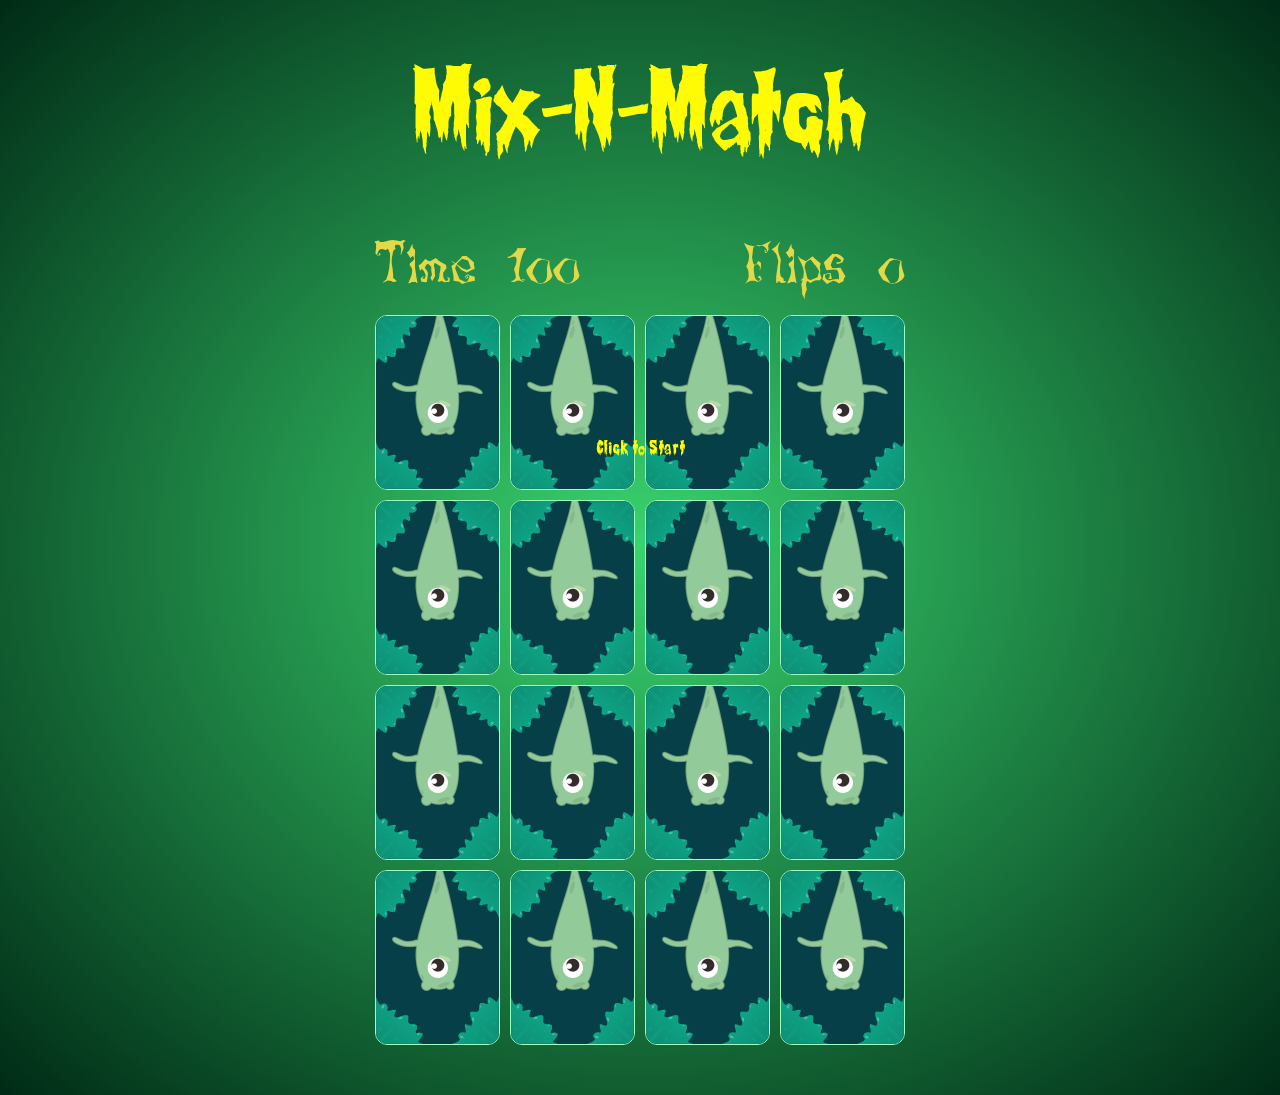
<file: index.html>
<!DOCTYPE html>
<html lang="en">
<head>
  <meta charset="UTF-8">
  <meta name="viewport" content="width=device-width, initial-scale=1.0">
  <meta http-equiv="X-UA-Compatible" content="ie=edge">
  <link href="styles.css" rel="stylesheet">
  <script src="script.js" async></script>
  <title>Mix-N-Match</title>
</head>
<body>
  <h1 class="page-title">Mix-N-Match</h1>
  <div class="overlay-text visible">
    Click to Start
  </div>
  <div id="game-over-text" class="overlay-text">
    GAME OVER
    <span class="overlay-text-small">Click to Restart</span>
  </div>
  <div id="victory-text" class="overlay-text">
    VICTORY
    <span class="overlay-text-small">Click to Restart</span>
  </div>

  <div class="game-container">
    <div class="game-info-container">
      <div class="game-info">
        Time <span id="time-remaining">100</span>
      </div>
      <div class="game-info">
        Flips <span id="flips">0</span>
      </div>
    </div>
    <div class="card">
      <div class="card-back card-face">
        <img class="cob-web cob-web-top-left" src="Assets/Images/Cobweb.png">
        <img class="cob-web cob-web-top-right" src="Assets/Images/Cobweb.png">
        <img class="cob-web cob-web-bottom-left" src="Assets/Images/Cobweb.png">
        <img class="cob-web cob-web-bottom-right" src="Assets/Images/Cobweb.png">
        <img class="spider" src="Assets/Images/Spider.png">
      </div>
      <div class="card-front card-face">
        <img class="cob-web cob-web-top-left" src="Assets/Images/CobwebGrey.png">
        <img class="cob-web cob-web-top-right" src="Assets/Images/CobwebGrey.png">
        <img class="cob-web cob-web-bottom-left" src="Assets/Images/CobwebGrey.png">
        <img class="cob-web cob-web-bottom-right" src="Assets/Images/CobwebGrey.png">
        <img class="card-value" src="Assets/Images/Bat.png">
      </div>
    </div>
    <div class="card">
      <div class="card-back card-face">
        <img class="cob-web cob-web-top-left" src="Assets/Images/Cobweb.png">
        <img class="cob-web cob-web-top-right" src="Assets/Images/Cobweb.png">
        <img class="cob-web cob-web-bottom-left" src="Assets/Images/Cobweb.png">
        <img class="cob-web cob-web-bottom-right" src="Assets/Images/Cobweb.png">
        <img class="spider" src="Assets/Images/Spider.png">
      </div>
      <div class="card-front card-face">
        <img class="cob-web cob-web-top-left" src="Assets/Images/CobwebGrey.png">
        <img class="cob-web cob-web-top-right" src="Assets/Images/CobwebGrey.png">
        <img class="cob-web cob-web-bottom-left" src="Assets/Images/CobwebGrey.png">
        <img class="cob-web cob-web-bottom-right" src="Assets/Images/CobwebGrey.png">
        <img class="card-value" src="Assets/Images/Bat.png">
      </div>
    </div>
    <div class="card">
      <div class="card-back card-face">
        <img class="cob-web cob-web-top-left" src="Assets/Images/Cobweb.png">
        <img class="cob-web cob-web-top-right" src="Assets/Images/Cobweb.png">
        <img class="cob-web cob-web-bottom-left" src="Assets/Images/Cobweb.png">
        <img class="cob-web cob-web-bottom-right" src="Assets/Images/Cobweb.png">
        <img class="spider" src="Assets/Images/Spider.png">
      </div>
      <div class="card-front card-face">
        <img class="cob-web cob-web-top-left" src="Assets/Images/CobwebGrey.png">
        <img class="cob-web cob-web-top-right" src="Assets/Images/CobwebGrey.png">
        <img class="cob-web cob-web-bottom-left" src="Assets/Images/CobwebGrey.png">
        <img class="cob-web cob-web-bottom-right" src="Assets/Images/CobwebGrey.png">
        <img class="card-value" src="Assets/Images/Bones.png">
      </div>
    </div>
    <div class="card">
      <div class="card-back card-face">
        <img class="cob-web cob-web-top-left" src="Assets/Images/Cobweb.png">
        <img class="cob-web cob-web-top-right" src="Assets/Images/Cobweb.png">
        <img class="cob-web cob-web-bottom-left" src="Assets/Images/Cobweb.png">
        <img class="cob-web cob-web-bottom-right" src="Assets/Images/Cobweb.png">
        <img class="spider" src="Assets/Images/Spider.png">
      </div>
      <div class="card-front card-face">
        <img class="cob-web cob-web-top-left" src="Assets/Images/CobwebGrey.png">
        <img class="cob-web cob-web-top-right" src="Assets/Images/CobwebGrey.png">
        <img class="cob-web cob-web-bottom-left" src="Assets/Images/CobwebGrey.png">
        <img class="cob-web cob-web-bottom-right" src="Assets/Images/CobwebGrey.png">
        <img class="card-value" src="Assets/Images/Bones.png">
      </div>
    </div>
    <div class="card">
      <div class="card-back card-face">
        <img class="cob-web cob-web-top-left" src="Assets/Images/Cobweb.png">
        <img class="cob-web cob-web-top-right" src="Assets/Images/Cobweb.png">
        <img class="cob-web cob-web-bottom-left" src="Assets/Images/Cobweb.png">
        <img class="cob-web cob-web-bottom-right" src="Assets/Images/Cobweb.png">
        <img class="spider" src="Assets/Images/Spider.png">
      </div>
      <div class="card-front card-face">
        <img class="cob-web cob-web-top-left" src="Assets/Images/CobwebGrey.png">
        <img class="cob-web cob-web-top-right" src="Assets/Images/CobwebGrey.png">
        <img class="cob-web cob-web-bottom-left" src="Assets/Images/CobwebGrey.png">
        <img class="cob-web cob-web-bottom-right" src="Assets/Images/CobwebGrey.png">
        <img class="card-value" src="Assets/Images/Cauldron.png">
      </div>
    </div>
    <div class="card">
      <div class="card-back card-face">
        <img class="cob-web cob-web-top-left" src="Assets/Images/Cobweb.png">
        <img class="cob-web cob-web-top-right" src="Assets/Images/Cobweb.png">
        <img class="cob-web cob-web-bottom-left" src="Assets/Images/Cobweb.png">
        <img class="cob-web cob-web-bottom-right" src="Assets/Images/Cobweb.png">
        <img class="spider" src="Assets/Images/Spider.png">
      </div>
      <div class="card-front card-face">
        <img class="cob-web cob-web-top-left" src="Assets/Images/CobwebGrey.png">
        <img class="cob-web cob-web-top-right" src="Assets/Images/CobwebGrey.png">
        <img class="cob-web cob-web-bottom-left" src="Assets/Images/CobwebGrey.png">
        <img class="cob-web cob-web-bottom-right" src="Assets/Images/CobwebGrey.png">
        <img class="card-value" src="Assets/Images/Cauldron.png">
      </div>
    </div>
    <div class="card">
      <div class="card-back card-face">
        <img class="cob-web cob-web-top-left" src="Assets/Images/Cobweb.png">
        <img class="cob-web cob-web-top-right" src="Assets/Images/Cobweb.png">
        <img class="cob-web cob-web-bottom-left" src="Assets/Images/Cobweb.png">
        <img class="cob-web cob-web-bottom-right" src="Assets/Images/Cobweb.png">
        <img class="spider" src="Assets/Images/Spider.png">
      </div>
      <div class="card-front card-face">
        <img class="cob-web cob-web-top-left" src="Assets/Images/CobwebGrey.png">
        <img class="cob-web cob-web-top-right" src="Assets/Images/CobwebGrey.png">
        <img class="cob-web cob-web-bottom-left" src="Assets/Images/CobwebGrey.png">
        <img class="cob-web cob-web-bottom-right" src="Assets/Images/CobwebGrey.png">
        <img class="card-value" src="Assets/Images/Eye.png">
      </div>
    </div>
    <div class="card">
      <div class="card-back card-face">
        <img class="cob-web cob-web-top-left" src="Assets/Images/Cobweb.png">
        <img class="cob-web cob-web-top-right" src="Assets/Images/Cobweb.png">
        <img class="cob-web cob-web-bottom-left" src="Assets/Images/Cobweb.png">
        <img class="cob-web cob-web-bottom-right" src="Assets/Images/Cobweb.png">
        <img class="spider" src="Assets/Images/Spider.png">
      </div>
      <div class="card-front card-face">
        <img class="cob-web cob-web-top-left" src="Assets/Images/CobwebGrey.png">
        <img class="cob-web cob-web-top-right" src="Assets/Images/CobwebGrey.png">
        <img class="cob-web cob-web-bottom-left" src="Assets/Images/CobwebGrey.png">
        <img class="cob-web cob-web-bottom-right" src="Assets/Images/CobwebGrey.png">
        <img class="card-value" src="Assets/Images/Eye.png">
      </div>
    </div>
    <div class="card">
      <div class="card-back card-face">
        <img class="cob-web cob-web-top-left" src="Assets/Images/Cobweb.png">
        <img class="cob-web cob-web-top-right" src="Assets/Images/Cobweb.png">
        <img class="cob-web cob-web-bottom-left" src="Assets/Images/Cobweb.png">
        <img class="cob-web cob-web-bottom-right" src="Assets/Images/Cobweb.png">
        <img class="spider" src="Assets/Images/Spider.png">
      </div>
      <div class="card-front card-face">
        <img class="cob-web cob-web-top-left" src="Assets/Images/CobwebGrey.png">
        <img class="cob-web cob-web-top-right" src="Assets/Images/CobwebGrey.png">
        <img class="cob-web cob-web-bottom-left" src="Assets/Images/CobwebGrey.png">
        <img class="cob-web cob-web-bottom-right" src="Assets/Images/CobwebGrey.png">
        <img class="card-value" src="Assets/Images/Skull.png">
      </div>
    </div>
    <div class="card">
      <div class="card-back card-face">
        <img class="cob-web cob-web-top-left" src="Assets/Images/Cobweb.png">
        <img class="cob-web cob-web-top-right" src="Assets/Images/Cobweb.png">
        <img class="cob-web cob-web-bottom-left" src="Assets/Images/Cobweb.png">
        <img class="cob-web cob-web-bottom-right" src="Assets/Images/Cobweb.png">
        <img class="spider" src="Assets/Images/Spider.png">
      </div>
      <div class="card-front card-face">
        <img class="cob-web cob-web-top-left" src="Assets/Images/CobwebGrey.png">
        <img class="cob-web cob-web-top-right" src="Assets/Images/CobwebGrey.png">
        <img class="cob-web cob-web-bottom-left" src="Assets/Images/CobwebGrey.png">
        <img class="cob-web cob-web-bottom-right" src="Assets/Images/CobwebGrey.png">
        <img class="card-value" src="Assets/Images/Skull.png">
      </div>
    </div>
    <div class="card">
      <div class="card-back card-face">
        <img class="cob-web cob-web-top-left" src="Assets/Images/Cobweb.png">
        <img class="cob-web cob-web-top-right" src="Assets/Images/Cobweb.png">
        <img class="cob-web cob-web-bottom-left" src="Assets/Images/Cobweb.png">
        <img class="cob-web cob-web-bottom-right" src="Assets/Images/Cobweb.png">
        <img class="spider" src="Assets/Images/Spider.png">
      </div>
      <div class="card-front card-face">
        <img class="cob-web cob-web-top-left" src="Assets/Images/CobwebGrey.png">
        <img class="cob-web cob-web-top-right" src="Assets/Images/CobwebGrey.png">
        <img class="cob-web cob-web-bottom-left" src="Assets/Images/CobwebGrey.png">
        <img class="cob-web cob-web-bottom-right" src="Assets/Images/CobwebGrey.png">
        <img class="card-value" src="Assets/Images/Pumpkin.png">
      </div>
    </div>
    <div class="card">
      <div class="card-back card-face">
        <img class="cob-web cob-web-top-left" src="Assets/Images/Cobweb.png">
        <img class="cob-web cob-web-top-right" src="Assets/Images/Cobweb.png">
        <img class="cob-web cob-web-bottom-left" src="Assets/Images/Cobweb.png">
        <img class="cob-web cob-web-bottom-right" src="Assets/Images/Cobweb.png">
        <img class="spider" src="Assets/Images/Spider.png">
      </div>
      <div class="card-front card-face">
        <img class="cob-web cob-web-top-left" src="Assets/Images/CobwebGrey.png">
        <img class="cob-web cob-web-top-right" src="Assets/Images/CobwebGrey.png">
        <img class="cob-web cob-web-bottom-left" src="Assets/Images/CobwebGrey.png">
        <img class="cob-web cob-web-bottom-right" src="Assets/Images/CobwebGrey.png">
        <img class="card-value" src="Assets/Images/Pumpkin.png">
      </div>
    </div>
    <div class="card">
      <div class="card-back card-face">
        <img class="cob-web cob-web-top-left" src="Assets/Images/Cobweb.png">
        <img class="cob-web cob-web-top-right" src="Assets/Images/Cobweb.png">
        <img class="cob-web cob-web-bottom-left" src="Assets/Images/Cobweb.png">
        <img class="cob-web cob-web-bottom-right" src="Assets/Images/Cobweb.png">
        <img class="spider" src="Assets/Images/Spider.png">
      </div>
      <div class="card-front card-face">
        <img class="cob-web cob-web-top-left" src="Assets/Images/CobwebGrey.png">
        <img class="cob-web cob-web-top-right" src="Assets/Images/CobwebGrey.png">
        <img class="cob-web cob-web-bottom-left" src="Assets/Images/CobwebGrey.png">
        <img class="cob-web cob-web-bottom-right" src="Assets/Images/CobwebGrey.png">
        <img class="card-value" src="Assets/Images/Ghost.png">
      </div>
    </div>
    <div class="card">
      <div class="card-back card-face">
        <img class="cob-web cob-web-top-left" src="Assets/Images/Cobweb.png">
        <img class="cob-web cob-web-top-right" src="Assets/Images/Cobweb.png">
        <img class="cob-web cob-web-bottom-left" src="Assets/Images/Cobweb.png">
        <img class="cob-web cob-web-bottom-right" src="Assets/Images/Cobweb.png">
        <img class="spider" src="Assets/Images/Spider.png">
      </div>
      <div class="card-front card-face">
        <img class="cob-web cob-web-top-left" src="Assets/Images/CobwebGrey.png">
        <img class="cob-web cob-web-top-right" src="Assets/Images/CobwebGrey.png">
        <img class="cob-web cob-web-bottom-left" src="Assets/Images/CobwebGrey.png">
        <img class="cob-web cob-web-bottom-right" src="Assets/Images/CobwebGrey.png">
        <img class="card-value" src="Assets/Images/Ghost.png">
      </div>
    </div>
    <div class="card">
      <div class="card-back card-face">
        <img class="cob-web cob-web-top-left" src="Assets/Images/Cobweb.png">
        <img class="cob-web cob-web-top-right" src="Assets/Images/Cobweb.png">
        <img class="cob-web cob-web-bottom-left" src="Assets/Images/Cobweb.png">
        <img class="cob-web cob-web-bottom-right" src="Assets/Images/Cobweb.png">
        <img class="spider" src="Assets/Images/Spider.png">
      </div>
      <div class="card-front card-face">
        <img class="cob-web cob-web-top-left" src="Assets/Images/CobwebGrey.png">
        <img class="cob-web cob-web-top-right" src="Assets/Images/CobwebGrey.png">
        <img class="cob-web cob-web-bottom-left" src="Assets/Images/CobwebGrey.png">
        <img class="cob-web cob-web-bottom-right" src="Assets/Images/CobwebGrey.png">
        <img class="card-value" src="Assets/Images/Dracula.png">
      </div>
    </div>
    <div class="card">
      <div class="card-back card-face">
        <img class="cob-web cob-web-top-left" src="Assets/Images/Cobweb.png">
        <img class="cob-web cob-web-top-right" src="Assets/Images/Cobweb.png">
        <img class="cob-web cob-web-bottom-left" src="Assets/Images/Cobweb.png">
        <img class="cob-web cob-web-bottom-right" src="Assets/Images/Cobweb.png">
        <img class="spider" src="Assets/Images/Spider.png">
      </div>
      <div class="card-front card-face">
        <img class="cob-web cob-web-top-left" src="Assets/Images/CobwebGrey.png">
        <img class="cob-web cob-web-top-right" src="Assets/Images/CobwebGrey.png">
        <img class="cob-web cob-web-bottom-left" src="Assets/Images/CobwebGrey.png">
        <img class="cob-web cob-web-bottom-right" src="Assets/Images/CobwebGrey.png">
        <img class="card-value" src="Assets/Images/Dracula.png">
      </div>
    </div>
  </div>

</body>
</html>
</file>
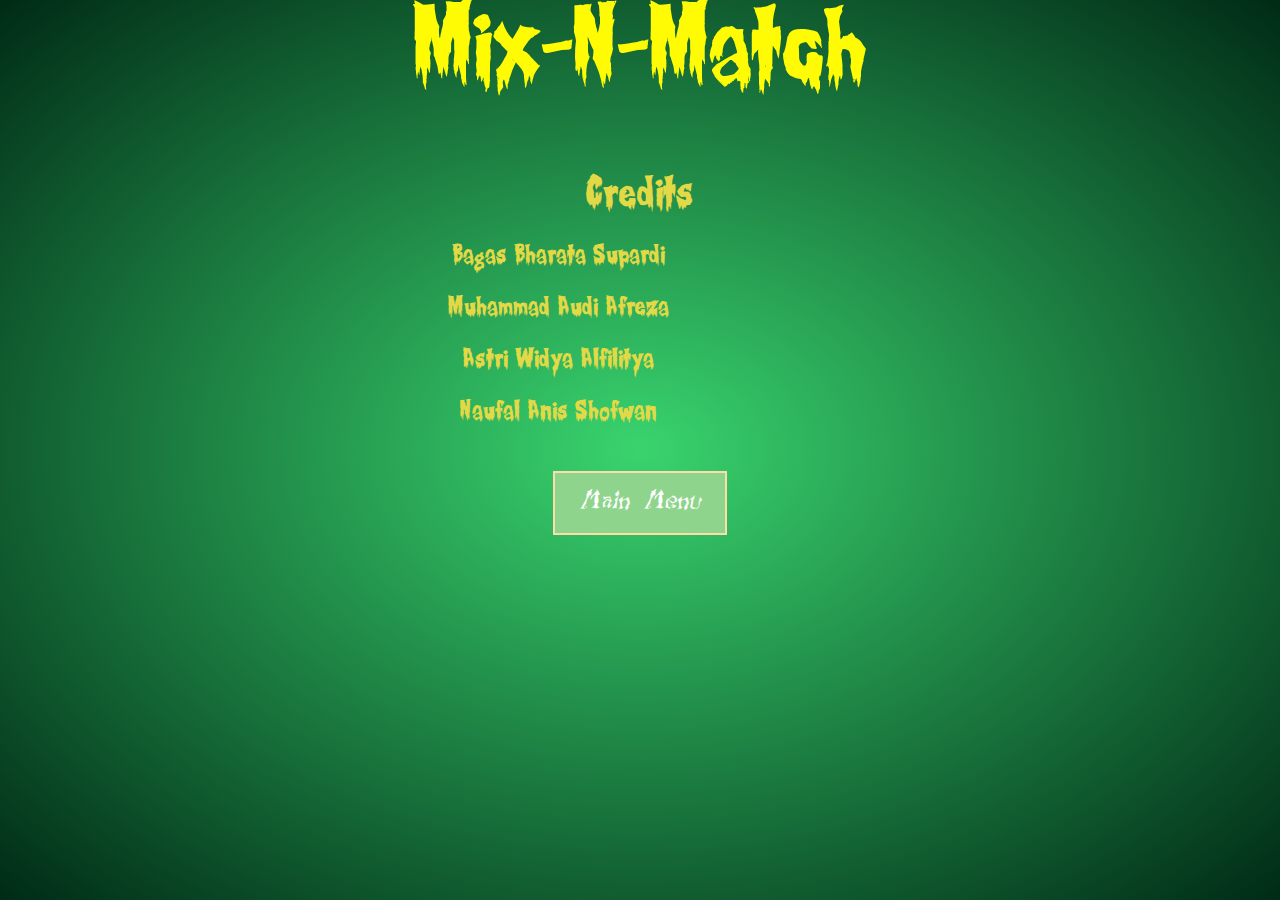
<file: credit.html>
<html>
<head>
<link rel="stylesheet" type="text/css" href="1.css">
<style>
a:link, a:visited {
  background-color: #8ed48c;
  color: white;
  padding: 15px 25px;
  text-align: center;
  text-decoration: none;
  display: inline-block;
}

a:hover, a:active {
  background-color: #759e73;
}

</style>
</head>
<body>
<h1 class="page-title">Mix-N-Match</h1>
<div class="game-info">
        Credits  </div>
		<p class="game-info1">Bagas Bharata Supardi / 01716147134</p>
		<p class="game-info1">Muhammad Audi Afreza / 01716147159</p>
		<p class="game-info1">Astri Widya Alfilitya / 01716147168</p>
		<p class="game-info1">Naufal Anis Shofwan / 01716147171</p>
<a href="main.html" class="btn">Main Menu</a> <br>

</body>
</html>
</file>
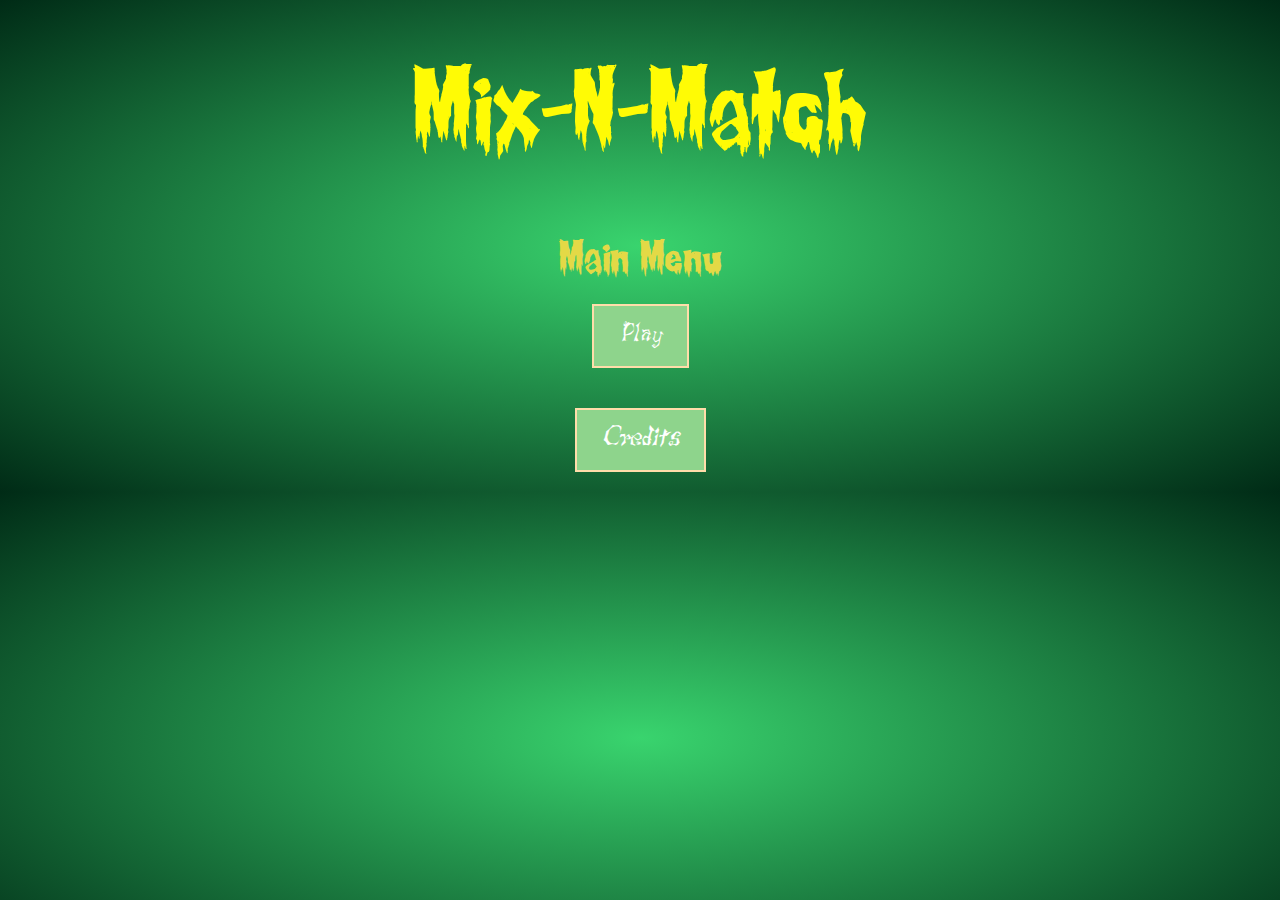
<file: main.html>
<!DOCTYPE html>
<html>
<head>
<link rel="stylesheet" type="text/css" href="1.css">
<style>
a:link, a:visited {
  background-color: #8ed48c;
  color: white;
  padding: 15px 25px;
  text-align: center;
  text-decoration: none;
  display: inline-block;
}

a:hover, a:active {
  background-color: #759e73;
}

</style>
</head>
<body>
<h1 class="page-title">Mix-N-Match</h1>
<div class="game-info">
        Main Menu  </div>
<a href="index.html" class="btn">Play</a> <br>
<a href="credit.html" class="btn">Credits</a> <br>

</body>
</html>
</file>
<file: styles.css>
@font-face {
    font-family: "Creepy";
    src: url("Assets/Fonts/Creepy.woff") format("woff"),
         url("Assets/Fonts/Creepy.woff2") format("woff2");
}

@font-face {
    font-family: "Lunacy";
    src: url("Assets/Fonts/Lunacy.woff") format("woff"),
         url("Assets/Fonts/Lunacy.woff2") format("woff2");
}

* {
  box-sizing: border-box;
}

html {
  min-height: 100vh;
  cursor: url(Assets/Cursors/Ghost.cur), auto;
  font-family: Lunacy;
}

body {
  margin: 0;
  background: radial-gradient(#39d46e, #002b16);
}

.page-title {
  color: #fffb05;
  font-family: Creepy, serif;
  font-weight: normal;
  text-align: center;
  font-size: 6em;
}

.game-info-container {
  grid-column: 1 / -1;
  display: flex;
  justify-content: space-between;
}

.game-info {
  color: #e3d946;
  font-size: 4em;
}

.game-container {
  margin: 50px auto;
  display: grid;
  grid-template-columns: repeat(4, auto);
  grid-gap: 10px;
  justify-content: center;
  perspective: 500px;
}

.card {
  position: relative;
  cursor: url("Assets/Cursors/GhostHover.cur"), auto;
  height: 175px;
  width: 125px;
}

.card-face {
  position: absolute;
  display: flex;
  justify-content: center;
  align-items: center;
  width: 100%;
  height: 100%;
  border-radius: 12px;
  border-width: 1px;
  border-style: solid;
  overflow: hidden;
  transition: transform 500ms ease-in-out;
  backface-visibility: hidden;
}

.card.visible .card-back {
  transform: rotateY(-180deg); 
}

.card.visible .card-front {
  transform: rotateY(0); 
}

.card.matched .card-front .card-value {
  animation: dance 1s linear infinite 500ms;
}

.card-back {
  background-color: #063f47;
  border-color: #9cffbe;
  transform: rotateY(0); 
}

.cob-web {
  position: absolute;
  transition: width 100ms ease-in-out, height 100ms ease-in-out;
  width: 47px;
  height: 47px;
}

.card-face:hover .cob-web {
  width: 52px;
  height: 52px;
}

.cob-web-top-left {
  transform: rotate(270deg);
  top: 0;
  left: 0;
}

.cob-web-top-right {
  top: 0;
  right: 0;
}

.cob-web-bottom-left {
  transform: rotate(180deg);
  bottom: 0;
  left: 0;
}

.cob-web-bottom-right {
  transform: rotate(90deg);
  bottom: 0;
  right: 0;
}

.spider {
  align-self: flex-start;
  transition: transform 100ms ease-in-out;
  transform: translateY(-10px);
}

.card-back:hover .spider {
  transform: translateY(0);
}

.card-value {
  position: relative;
  transition: transform 100ms ease-in-out;
  transform: scale(.9);
}

.card-front:hover .card-value {
  transform: scale(1);
}

.card-front {
  background-color: #4a4a4a; 
  border-color: #333;
  transform: rotateY(180deg);
}

.overlay-text {
  top: 0;
  left: 0;
  right: 0;
  bottom: 0;
  z-index: 100;
  display: none;
  position: fixed;
  justify-content: center;
  align-items: center;
  flex-direction: column;
  color: #fffb05;
  font-family: Creepy, serif;
  transition: background-color 500ms, font-size 500ms;
}

.overlay-text-small {
  font-size: .3em;
}

.overlay-text.visible {
  display: flex;
  animation: overlay-grow 500ms forwards;
}

@keyframes dance {
  0%, 100% {
    transform: rotate(0)
  }
  25% {
    transform: rotate(-30deg)
  }
  75% {
    transform: rotate(30deg)
  }
}

@keyframes overlay-grow {
  from {
    background-color: rgba(0, 0, 0, 0);
    font-size: 0;
  }
  to {
    background-color: rgba(0, 0, 0, .8);
    font-size: 10em;
  }
}

@media (max-width: 600px) {
  .game-container {
    grid-template-columns: repeat(2, auto)
  }

  .game-info-container {
    flex-direction: column;
    align-items: center;
  }
}
</file>
<file: 1.css>
@font-face {
    font-family: "Creepy";
    src: url("Assets/Fonts/Creepy.woff") format("woff"),
         url("Assets/Fonts/Creepy.woff2") format("woff2");
}
@font-face {
    font-family: "Lunacy";
    src: url("Assets/Fonts/Lunacy.woff") format("woff"),
         url("Assets/Fonts/Lunacy.woff2") format("woff2");
}
body {
  background: radial-gradient(#39d46e, #002b16);
  text-align:center;
  margin: 0;
  font-family: Creepy, serif;
  font-weight: normal;
  }

.page-title {
  color: #fffb05;
  font-family: Creepy, serif;
  font-weight: normal;
  text-align: center;
  font-size: 6em;
}
.game-info {
  color: #e3d946;
  font-size: 2.5em;
  font-weight: normal;
  font-family: Creepy, serif;
  text-align: center;
}
.game-info1 {
  color: #e3d946;
  font-size: 1.5em;
  font-weight: normal;
  font-family: Creepy, serif;
  text-align: center;
}
.btn{
  display:inline-block;
  position:relative;
  padding:10px 20px;
  border:2px solid #fda;
  color:#fda;
  font-family:'Lunacy',serif;
  font-style:italic;
  font-size:30px;
  text-decoration:none;
  margin:20px auto;
  transition: color 0.4s
}
.btn:after{
  content:" ";
  border:2px solid rgba(0,0,0,0);
  display:inline-block;
  width:100%;
  height:100%;
  position:absolute;
  top:0;
  left:0;
  right:0;
  bottom:0;
  margin:auto;
  transition:all 0.4s;
}
.btn:hover{
  color:#eee
}
.btn:hover:after{  
  border:2px solid #fda;
  width: calc(100% - 10px);
  height: calc(100% + 10px); 
}
.blue{
width: 100px;
height: 100px;
position: relative;
animation-name: example1;
animation-duration: 4s;

}
@keyframes example1 {
 From {left:0px;}
To {left:550px;}
}

.pink{
width: 100px;
height: 100px;
position: relative;
animation-name: example2;
animation-duration: 5s;


}
@keyframes example2 {
   From {left:550px;}
   To {left:0px;}
}
</file>
